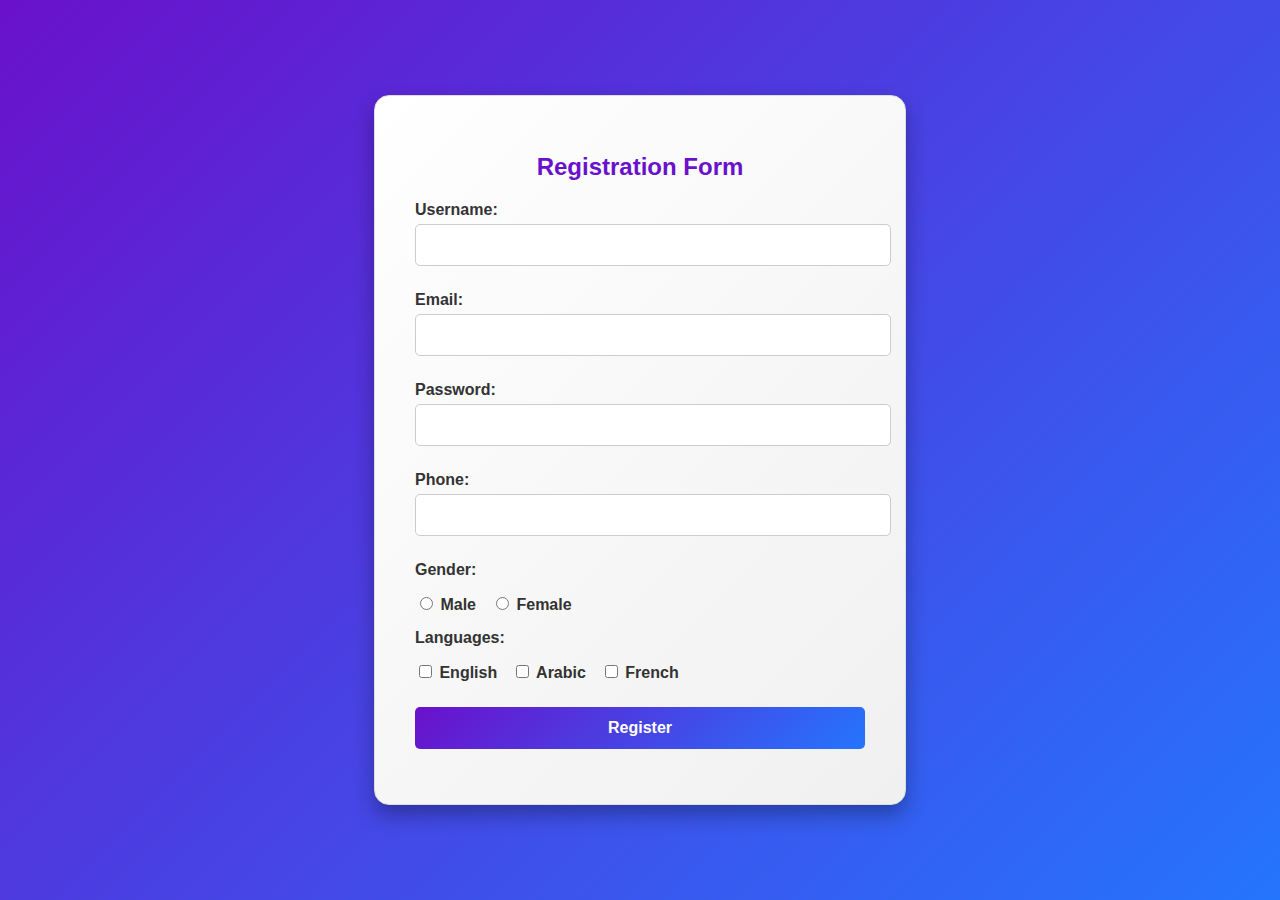
<file: index.html>
<!DOCTYPE html>
<html lang="en">
<head>
    <meta charset="UTF-8">
    <meta name="viewport" content="width=device-width, initial-scale=1.0">
    <title>Registration Form</title>
    <link rel="stylesheet" href="styles.css">
</head>
<body>
    <div class="form-container">
        <h1>Registration Form</h1>
        <form id="registrationForm" novalidate>
            <label for="username">Username:</label>
            <input type="text" id="username" name="username" required>

            <label for="email">Email:</label>
            <input type="text" id="email" name="email" required>

            <label for="password">Password:</label>
            <input type="password" id="password" name="password" required>

            <label for="phone">Phone:</label>
            <input type="text" id="phone" name="phone" required>

            <label>Gender:</label>
            <div class="gender-options">
                <label><input type="radio" name="gender" value="male" required> Male</label>
                <label><input type="radio" name="gender" value="female" required> Female</label>
            </div>

            <label>Languages:</label>
            <div class="language-options">
                <label><input type="checkbox" name="language" value="English"> English</label>
                <label><input type="checkbox" name="language" value="Arabic"> Arabic</label>
                <label><input type="checkbox" name="language" value="French"> French</label>
            </div>

            <button type="submit" id="register-btn">Register</button>
        </form>
        <div id="errorMessages"></div>
    </div>
    
    <script src="script.js"></script>
</body>
</html>
</file>
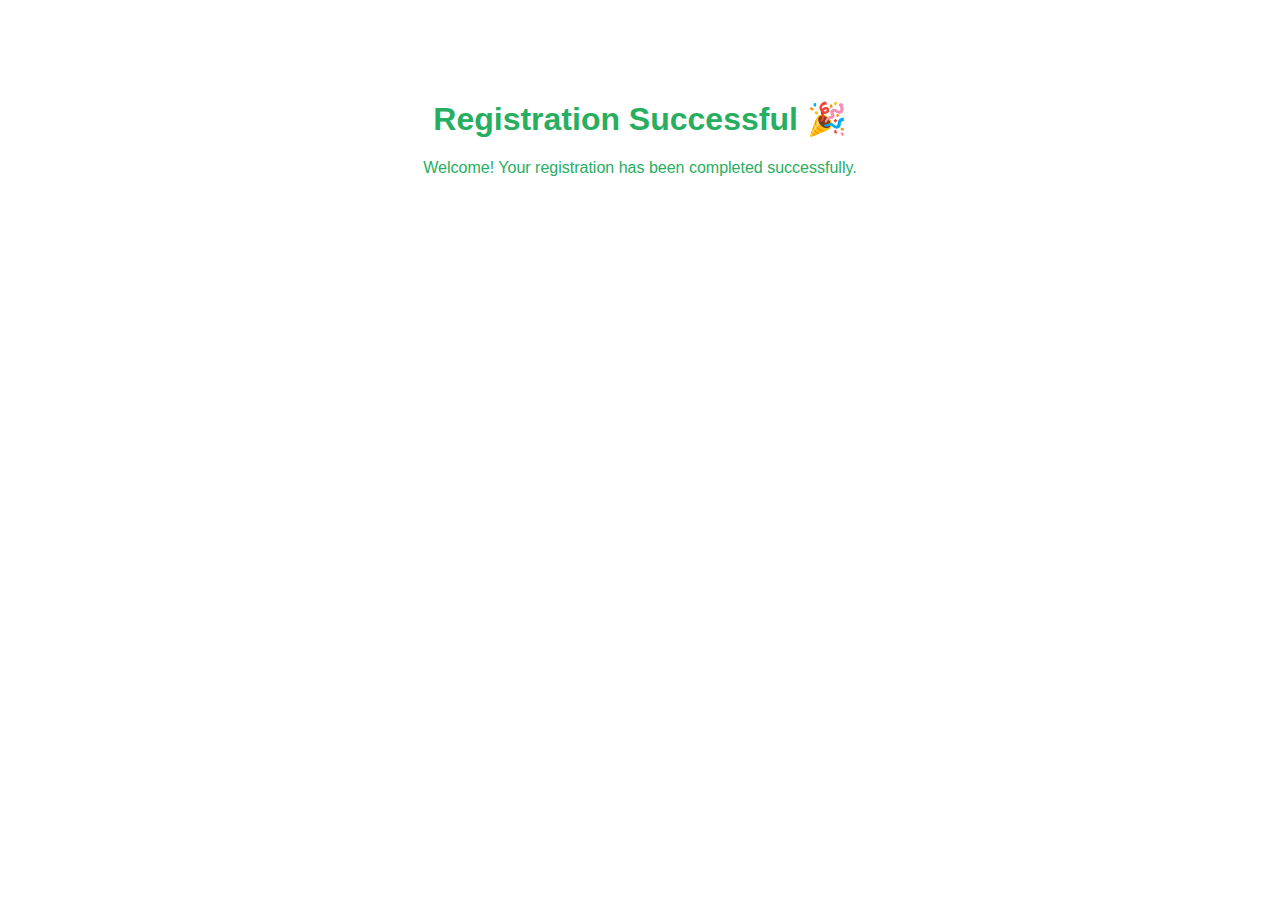
<file: success.html>
<!DOCTYPE html>
<html lang="en">
<head>
  <meta charset="UTF-8">
  <title>Success</title>
  <style>
    body {
      font-family: Arial, sans-serif;
      text-align: center;
      margin-top: 100px;
      color: #27ae60;
    }
  </style>
</head>
<body>
  <h1>Registration Successful 🎉</h1>
  <p>Welcome! Your registration has been completed successfully.</p>
</body>
</html>
</file>
<file: styles.css>
body {
    font-family: 'Roboto', sans-serif;
    background: linear-gradient(135deg, #6a11cb, #2575fc);
    margin: 0;
    padding: 0;
    display: flex;
    justify-content: center;
    align-items: center;
    height: 100vh;
    color: #fff;
}

.form-container {
    background: linear-gradient(135deg, #ffffff, #f0f0f0);
    padding: 40px;
    border-radius: 15px;
    box-shadow: 0 10px 20px rgba(0, 0, 0, 0.3);
    width: 100%;
    max-width: 450px;
    color: #333;
    border: 1px solid #ddd;
}

h1 {
    text-align: center;
    color: #6a11cb;
    margin-bottom: 20px;
    font-size: 24px;
}

label {
    display: block;
    margin: 10px 0 5px;
    font-weight: bold;
}

input[type="text"],
input[type="password"] {
    width: 100%;
    padding: 12px;
    margin-bottom: 15px;
    border: 1px solid #ccc;
    border-radius: 5px;
    font-size: 14px;
}

input[type="text"]:focus,
input[type="password"]:focus {
    border-color: #6a11cb;
    outline: none;
    box-shadow: 0 0 5px rgba(106, 17, 203, 0.5);
}

.gender-options,
.language-options {
    display: flex;
    gap: 15px;
    align-items: center;
}

button {
    width: 100%;
    padding: 12px;
    background: linear-gradient(135deg, #6a11cb, #2575fc);
    color: white;
    border: none;
    border-radius: 5px;
    cursor: pointer;
    font-size: 16px;
    font-weight: bold;
    transition: transform 0.3s ease, background 0.3s ease;
    margin-top: 20px; /* Space above the button */
}

button:hover {
    background: linear-gradient(135deg, #2575fc, #6a11cb);
    transform: scale(1.05); /* Slightly enlarge the button on hover */
}

button:active {
    transform: scale(0.95); /* Shrink the button slightly when clicked */
}

.errorMessages {
    margin-top: 15px;
    color: #e74c3c;
    font-size: 14px;
    font-weight: bold;
}
</file>
